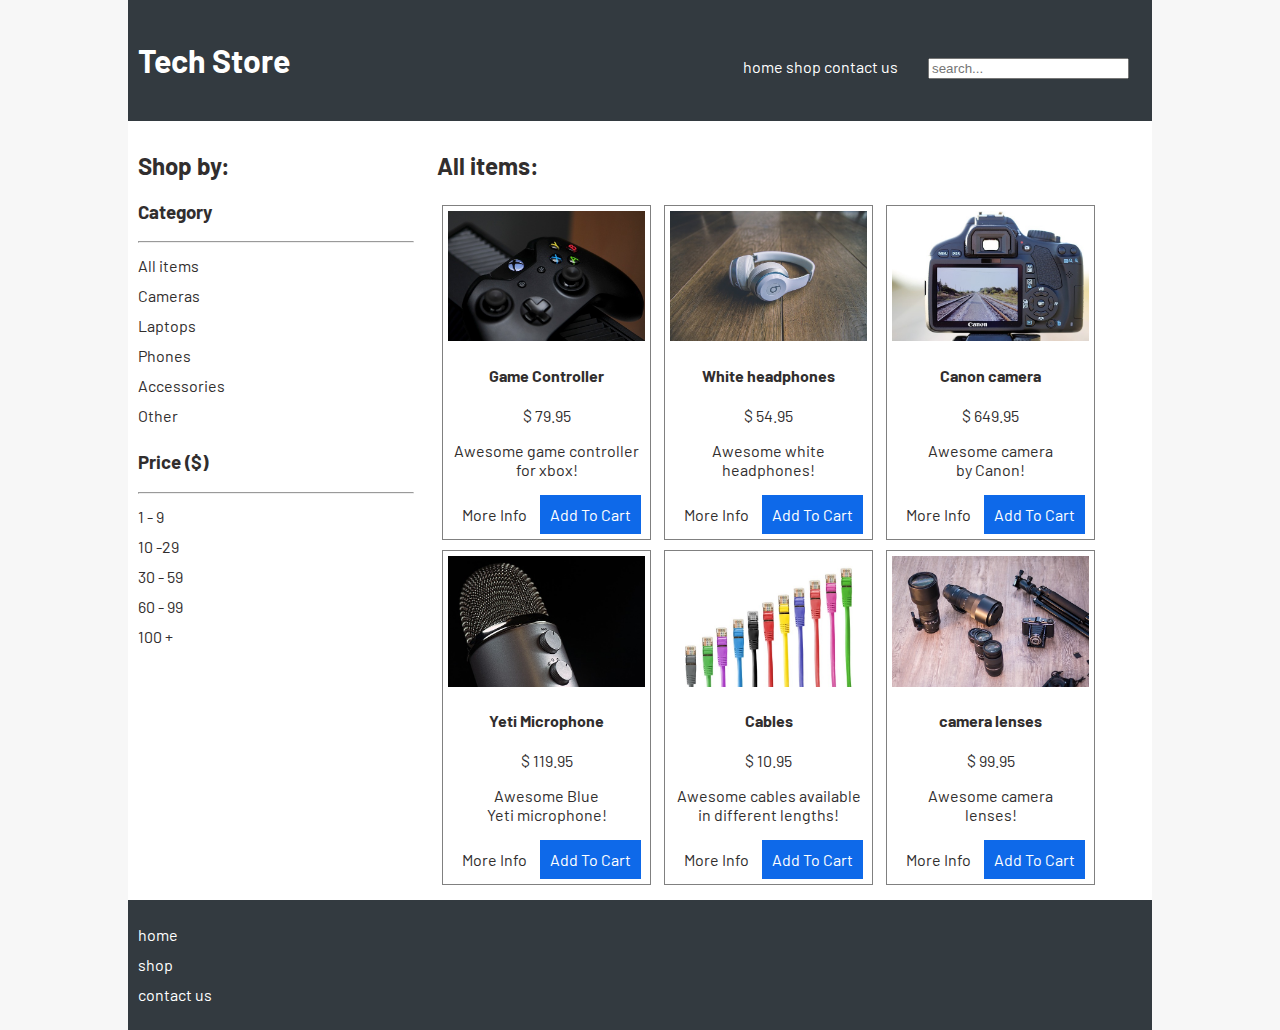
<file: tech-store-complete/index.html>
<!DOCTYPE html>
<html lang="en">
  <head>
    <meta charset="UTF-8">
    <meta name="viewport" content="width=device-width, initial-scale=1">
    <title>Tech Store</title>
    <link href="https://fonts.googleapis.com/css?family=Barlow" rel="stylesheet">
    <link rel="stylesheet" href="styles.css">
  </head>
  <body>

    <header>
      <h1>Tech Store</h1>
      <nav>
        <ul>
          <li><a href="index.html">home</a></li>
          <li><a href="">shop</a></li>
          <li><a href="contact.html">contact us</a></li>
        </ul>
      </nav>
      <input type="search" placeholder="search...">
    </header>
    
    <aside>
      <h2>Shop by:</h2>

      <section>
        <h3>Category</h3>
        <hr>
        <ul>
          <li>All items</li>
          <li>Cameras</li>
          <li>Laptops</li>
          <li>Phones</li>
          <li>Accessories</li>
          <li>Other</li>
        </ul>
      </section>

      <section>
        <h3>Price <span>($)</span></h3>
        <hr>
        <ul>
          <li>1 - 9</li>
          <li>10 -29</li>
          <li>30 - 59</li>
          <li>60 - 99</li>
          <li>100 +</li>
        </ul>
      </section>
      
    </aside>

    <!-- Main section to display products: -->
    <main>
      <h2>All items:</h2>
      <div class="product">
        <a href="product-detail.html">
          <img src="images/controller.jpg" alt="game controller picture">           
        </a>
        <h4><a href="product-detail.html">Game Controller</a></h4>
        <p>$ 79.95</p>
        <p>Awesome game controller<br> for xbox!</p>
        <a href="product-detail.html" class="button" >More Info</a>
        <a href="" class="button" id="position">Add To Cart</a>
      </div>

      <div class="product">
        <img src="images/headphones.jpg" alt="headphones picture">            
        <h4><a href="">White headphones</a></h4>
        <p>$ 54.95</p>
        <p>Awesome white<br> headphones!</p>
        <a href="" class="button">More Info</a>
        <a href="" class="button">Add To Cart</a>
      </div>

      <div class="product">
        <img src="images/camera.jpg" alt="camera picture">            
        <h4><a href="">Canon camera</a></h4>
        <p>$ 649.95</p>
        <p>Awesome camera<br> by Canon!</p>
        <a href="" class="button">More Info</a>
        <a href="" class="button">Add To Cart</a>
      </div>

      <div class="product">
        <img src="images/microphone.jpg" alt="microphone picture">            
        <h4><a href="">Yeti Microphone</a></h4>
        <p>$ 119.95</p>
        <p>Awesome Blue<br> Yeti microphone!</p>
        <a href="" class="button">More Info</a>
        <a href="" class="button">Add To Cart</a>
      </div>

      <div class="product">
        <img src="images/cables.jpg" alt="cables picture">            
        <h4><a href="">Cables</a></h4>
        <p>$ 10.95</p>
        <p>Awesome cables available<br> in different lengths!</p>
        <a href="" class="button">More Info</a>
        <a href="" class="button">Add To Cart</a>
      </div>

      <div class="product">
        <img src="images/lenses.jpg" alt="lenses picture">            
        <h4><a href="">camera lenses</a></h4>
        <p>$ 99.95</p>
        <p>Awesome camera<br> lenses!</p>
        <a href="" class="button">More Info</a>
        <a href="" class="button">Add To Cart</a>
      </div>

    </main>

    <footer>
      <nav>
        <ul>
            <li><a href="index.html">home</a></li>
            <li><a href="">shop</a></li>
            <li><a href="contact.html">contact us</a></li>
        </ul>
      </nav>
    </footer>

  </body>
</html>
</file>
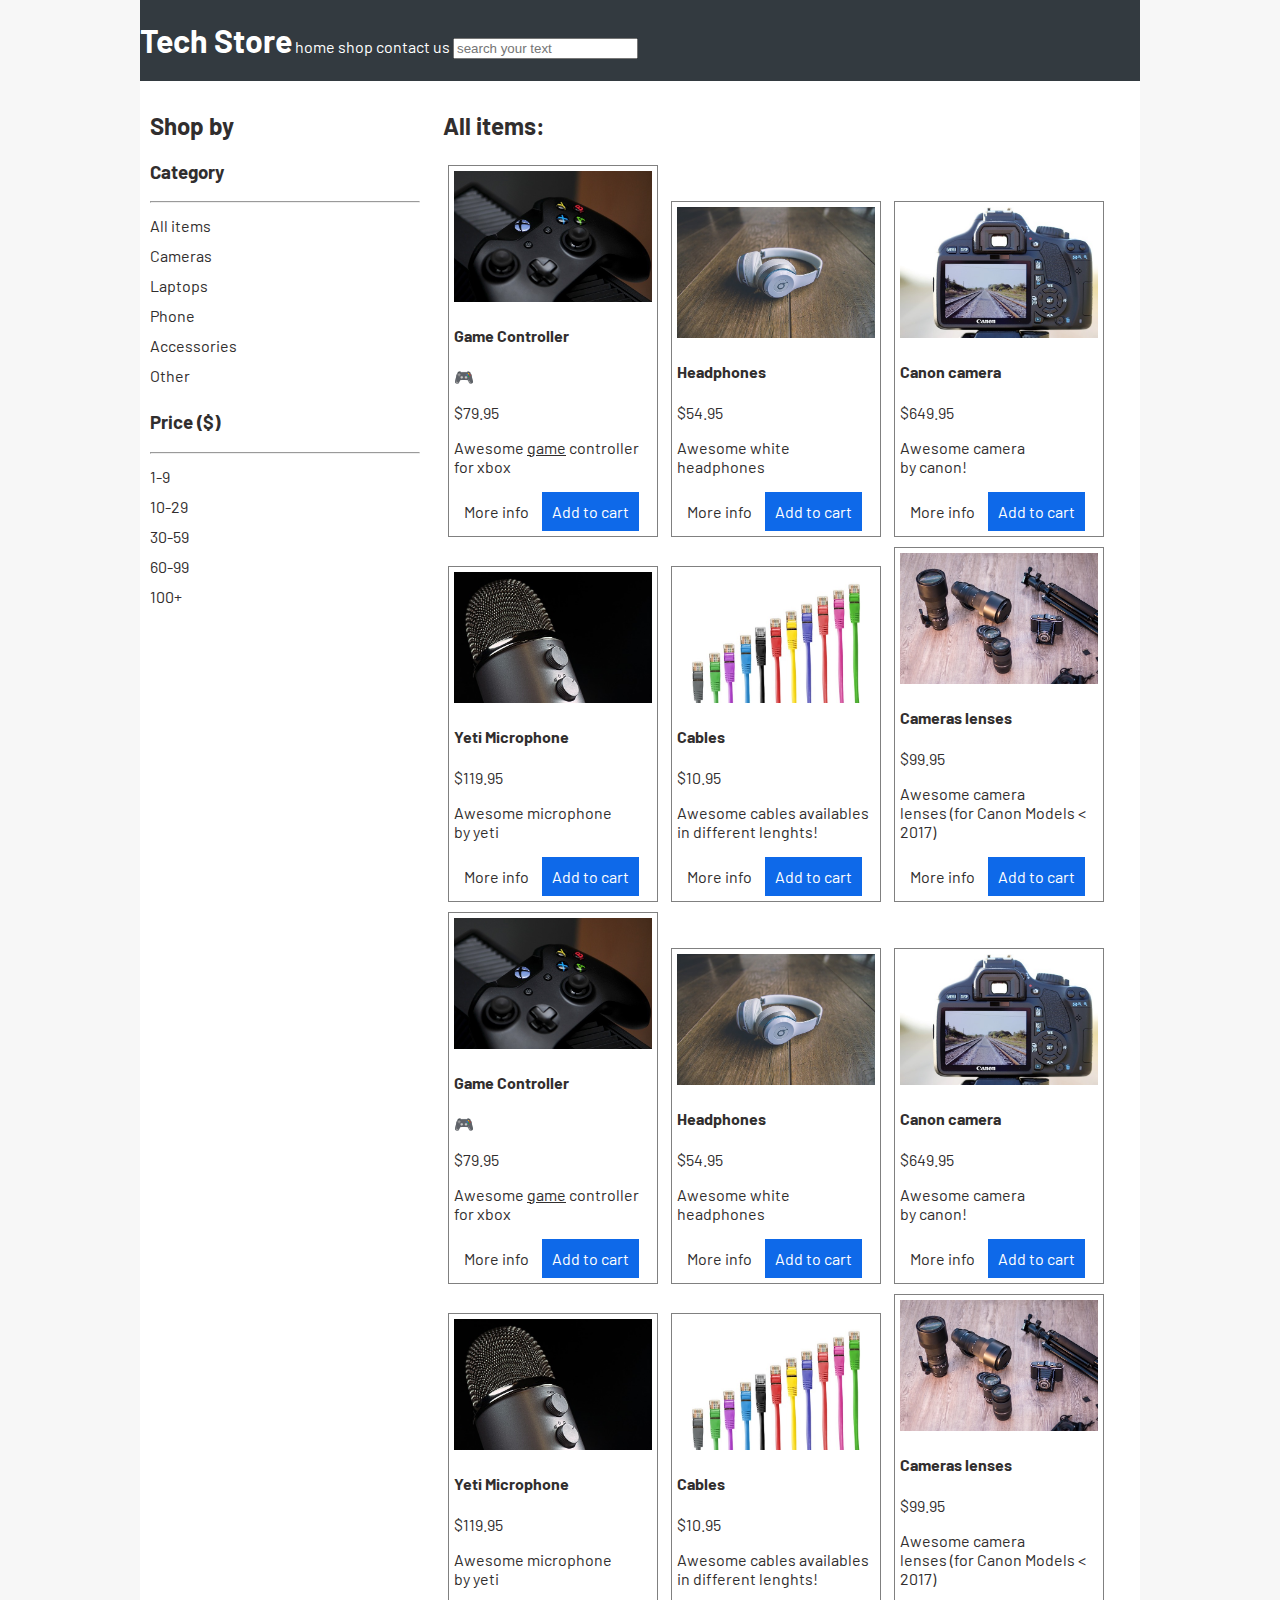
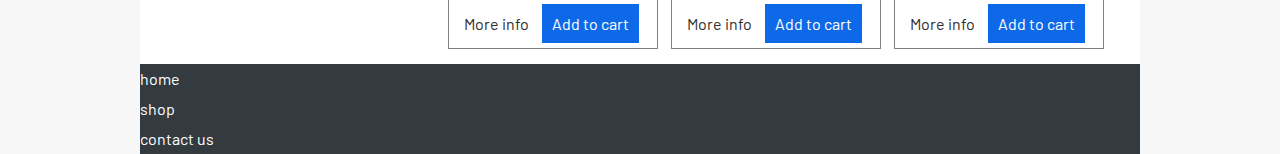
<file: html-css/tech-store/index.html>
<!DOCTYPE html>
<html lang="en">
<head> 
    <meta charset="UTF-8">
    <meta http-equiv="X-UA-Compatible" content="IE=edge">
    <meta name="viewport" content="width=device-width, initial-scale=1.0">
    <title>Tech Store</title>
    <link rel="preconnect" href="https://fonts.googleapis.com">
    <link rel="preconnect" href="https://fonts.gstatic.com" crossorigin>
    <link href="https://fonts.googleapis.com/css2?family=Barlow:ital,wght@0,100;0,200;0,300;0,400;0,500;0,600;0,700;0,800;0,900;1,100;1,200;1,300;1,400;1,500;1,600;1,700;1,800;1,900&display=swap" rel="stylesheet">
    <link rel="stylesheet" href="style.css">
</head>
<body>
    <header>
        <h1>Tech Store</h1>
        <nav>
            <ul>
                <li><a href="index.html">home</a></li>
                <li><a href="#link">shop</a></li>
                <li><a href="contact.html">contact us</a></li>
            </ul>
        </nav>
        <input type="search" placeholder="search your text">
    </header>

    <aside>
        <h2>Shop by</h2>
        <section>
            <h3>Category</h3>
            <hr>
            <ul>
                <li>All items</li>
                <li>Cameras</li>
                <li>Laptops</li>
                <li>Phone</li>
                <li>Accessories</li>
                <li>Other</li>
            </ul>
        </section>
        <section>
            <h3>Price <span>($)</span> </h3>
            <hr>
            <ul>
                <li>1-9</li>
                <li>10-29</li>
                <li>30-59</li>
                <li>60-99</li>
                <li>100+</li>
            </ul>
        </section>
    </aside>

    <main>
        <h2>All items:</h2>

        <div class="product">
            <a href="product-details.html">
                <img src="images/controller.jpg"  alt="a game controller">
            </a>
            <a href="product-details.html">
                <h4>Game Controller </h4>
            </a>
            &#127918;
            <p>$79.95</p>
            <p> Awesome <ins>game</ins> controller <br> for xbox</p>
            <a href="product-details.html" class="button">More info</a>
            <a href="" class="button">Add to cart</a>
        </div>

        <div class="product">
            <img src="images/headphones.jpg"  alt="a headphones">
            <a href="">
                <h4>Headphones</h4>
            </a>
            <p>$54.95</p>
            <p> Awesome white <br> headphones</p>
            <a class="button" href="">More info</a>
            <a class="button" href="">Add to cart</a>
        </div>

        <div class="product">
            <img src="images/camera.jpg"  alt="a camera picture">
            <a href="">
                <h4>Canon camera</h4>
            </a>
            <p>$649.95</p>
            <p> Awesome camera <br> by canon!</p>
            <a href="" class="button">More info</a>
            <a href="" class="button">Add to cart</a>
        </div>

        <div class="product">
            <img src="images/microphone.jpg"  alt="a microphone">
            <a href="">
                <h4>Yeti Microphone</h4>
            </a>
            <p>$119.95</p>
            <p> Awesome microphone <br> by yeti</p>
            <a href="" class="button">More info</a>
            <a href="" class="button">Add to cart</a>
        </div>

        <div class="product">
            <img src="images/cables.jpg"  alt="a cables picture">
            <a href="">
                <h4>Cables</h4>
            </a>
            <p>$10.95</p>
            <p> Awesome cables availables <br> in different lenghts!</p>
            <a class="button" href="">More info</a>
            <a class="button" href="">Add to cart</a>
        </div>

        <div class="product">
            <img src="images/lenses.jpg"  alt="a lenses">
            <a href="">
                <h4>Cameras lenses</h4>
            </a>
            <p>$99.95</p>
            <p> Awesome camera <br> lenses (for Canon Models &lt; 2017)</p>
            <a class="button" href="">More info</a>
            <a href="" class="button">Add to cart</a>
        </div>

        <div class="product">
            <a href="product-details.html">
                <img src="images/controller.jpg"  alt="a game controller">
            </a>
            <a href="product-details.html">
                <h4>Game Controller </h4>
            </a>
            &#127918;
            <p>$79.95</p>
            <p> Awesome <ins>game</ins> controller <br> for xbox</p>
            <a href="product-details.html" class="button">More info</a>
            <a href="" class="button">Add to cart</a>
        </div>

        <div class="product">
            <img src="images/headphones.jpg"  alt="a headphones">
            <a href="">
                <h4>Headphones</h4>
            </a>
            <p>$54.95</p>
            <p> Awesome white <br> headphones</p>
            <a class="button" href="">More info</a>
            <a class="button" href="">Add to cart</a>
        </div>

        <div class="product">
            <img src="images/camera.jpg"  alt="a camera picture">
            <a href="">
                <h4>Canon camera</h4>
            </a>
            <p>$649.95</p>
            <p> Awesome camera <br> by canon!</p>
            <a href="" class="button">More info</a>
            <a href="" class="button">Add to cart</a>
        </div>

        <div class="product">
            <img src="images/microphone.jpg"  alt="a microphone">
            <a href="">
                <h4>Yeti Microphone</h4>
            </a>
            <p>$119.95</p>
            <p> Awesome microphone <br> by yeti</p>
            <a href="" class="button">More info</a>
            <a href="" class="button">Add to cart</a>
        </div>

        <div class="product">
            <img src="images/cables.jpg"  alt="a cables picture">
            <a href="">
                <h4>Cables</h4>
            </a>
            <p>$10.95</p>
            <p> Awesome cables availables <br> in different lenghts!</p>
            <a class="button" href="">More info</a>
            <a class="button" href="">Add to cart</a>
        </div>

        <div class="product">
            <img src="images/lenses.jpg"  alt="a lenses">
            <a href="">
                <h4>Cameras lenses</h4>
            </a>
            <p>$99.95</p>
            <p> Awesome camera <br> lenses (for Canon Models &lt; 2017)</p>
            <a class="button" href="">More info</a>
            <a href="" class="button">Add to cart</a>
        </div>

    </main>

    <footer>
        <nav>
            <ul>
                <li><a href="index.html">home</a></li>
                <li><a href="#link">shop</a></li>
                <li><a href="contact.html">contact us</a></li>
            </ul>
        </nav>
    </footer>
</body>
</html>
</file>
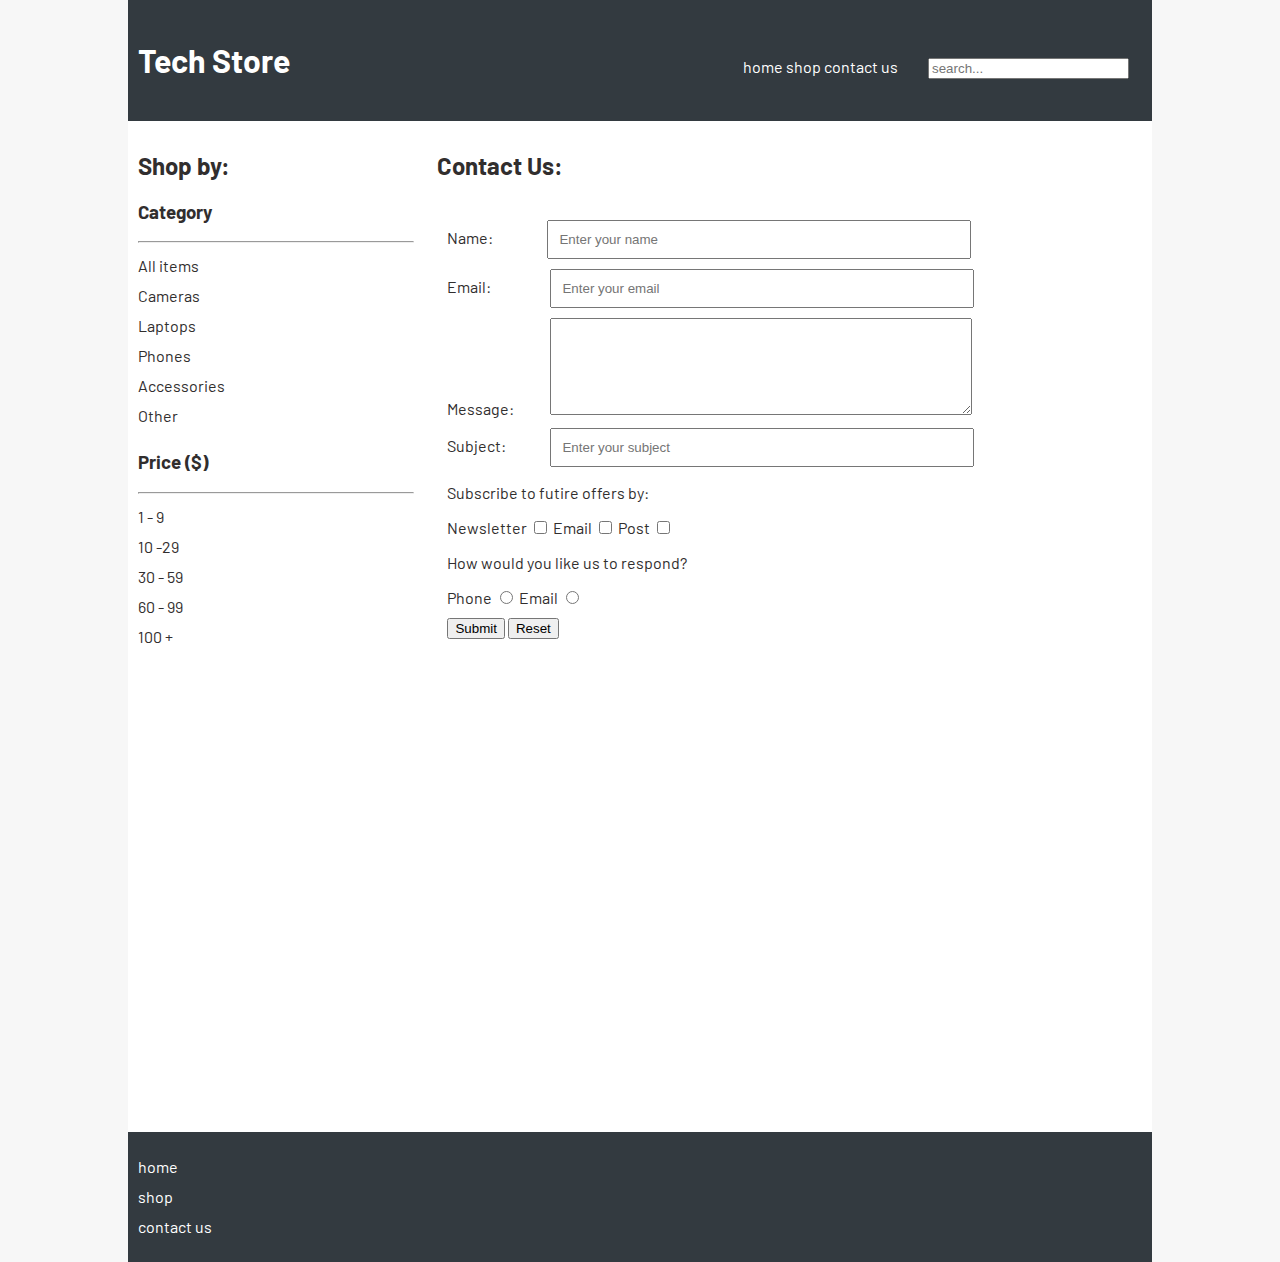
<file: tech-store-complete/contact.html>
<!DOCTYPE html>
<html lang="en">
  <head>
    <meta charset="UTF-8">
    <title>Tech Store: Product detail</title>
    <link href="https://fonts.googleapis.com/css?family=Barlow" rel="stylesheet">
    <link rel="stylesheet" href="styles.css">
  </head>
  <body>

    <header>
      <h1>Tech Store</h1>
      <nav>
        <ul>
          <li><a href="index.html">home</a></li>
          <li><a href="">shop</a></li>
          <li><a href="contact.html">contact us</a></li>
        </ul>
      </nav>
      <input type="search" placeholder="search...">
    </header>
    
    <aside>
      <h2>Shop by:</h2>

      <section>
        <h3>Category</h3>
        <hr>
        <ul>
          <li>All items</li>
          <li>Cameras</li>
          <li>Laptops</li>
          <li>Phones</li>
          <li>Accessories</li>
          <li>Other</li>
        </ul>
      </section>

      <section>
        <h3>Price <span>($)</span></h3>
        <hr>
        <ul>
          <li>1 - 9</li>
          <li>10 -29</li>
          <li>30 - 59</li>
          <li>60 - 99</li>
          <li>100 +</li>
        </ul>
      </section>
      
    </aside>

    <main>
      <h2>Contact Us:</h2>
      
      <form>

        <div class="inline">
            <label for="name">Name:</label><input type="text" placeholder="Enter your name" id="name" name="name">
        </div>

        <div class="inline">
            <label for="email">Email:</label> <input type="email" placeholder="Enter your email" id="email" name="email">
        </div>

        <div class="inline">
            <label for="message">Message:</label> <textarea cols="30" rows="5" id="message" name="message"></textarea>
        </div>

        <!-- <div>
          <label for="subject">Subject:</label>
          <select id="subject">
            <optgroup label="Product issues">
                <option value="returns">Returns</option>
                <option value="faulty_item">Faulty item</option>
            </optgroup>
            <optgroup label="Delivery">
                <option value="delivery">Delivery info</option>
                <option value="order_tracking">Tracking my order</option>
            </optgroup>
            <optgroup label="Other">
                <option value="advice">Advice</option>
                <option value="other">Other</option>
            </optgroup>
          </select>
        </div> -->

        <div class="inline">
          <label for="subject">Subject:</label>
          <input type="text" list="subjects" id="subject" placeholder="Enter your subject">
          <datalist id="subjects">
            <option value="returns">
            <option value="faulty item">
            <option value="delivery">
            <option value="order tracking">
            <option value="advice">
            <option value="other">
          </datalist>
        </div>

        <div>
          <p>Subscribe to futire offers by:</p>
          <label for="newsletter">Newsletter</label>
          <input type="checkbox" id="newsletter" name="subscribe" value="newsletter">
          <label for="email">Email</label>
          <input type="checkbox" id="email" name="subscribe" value="email">
          <label for="post">Post</label>
          <input type="checkbox" id="post" name="subscribe" value="post">
        </div>

        <div>
          <p>How would you like us to respond?</p>
          <label for="phoneResponse">Phone</label>
          <input type="radio" id="phoneResponse" name="response" value="phone">
          <label for="emailResponse">Email</label>
          <input type="radio" id="emailResponse" name="response" value="email">
        </div>

        <div>
          <input type="submit">
          <input type="reset">
          <!-- <button type="submit">Send message</button> -->
        </div>
      </form>

      <iframe width="600" height="450" frameborder="0" style="border:0" src="https://www.google.com/maps/embed/v1/place?q=place_id:ChIJ-7m057a1j4AR2VBPVzJDemk&key=AIzaSyC6wL6CxXcuo17n4erBWa6Uaz4DOP2e-Ag" allowfullscreen></iframe>

    </main>

    <footer>
      <nav>
        <ul>
            <li><a href="index.html">home</a></li>
            <li><a href="">shop</a></li>
            <li><a href="contact.html">contact us</a></li>
        </ul>
      </nav>
    </footer>

  </body>
</html>
</file>
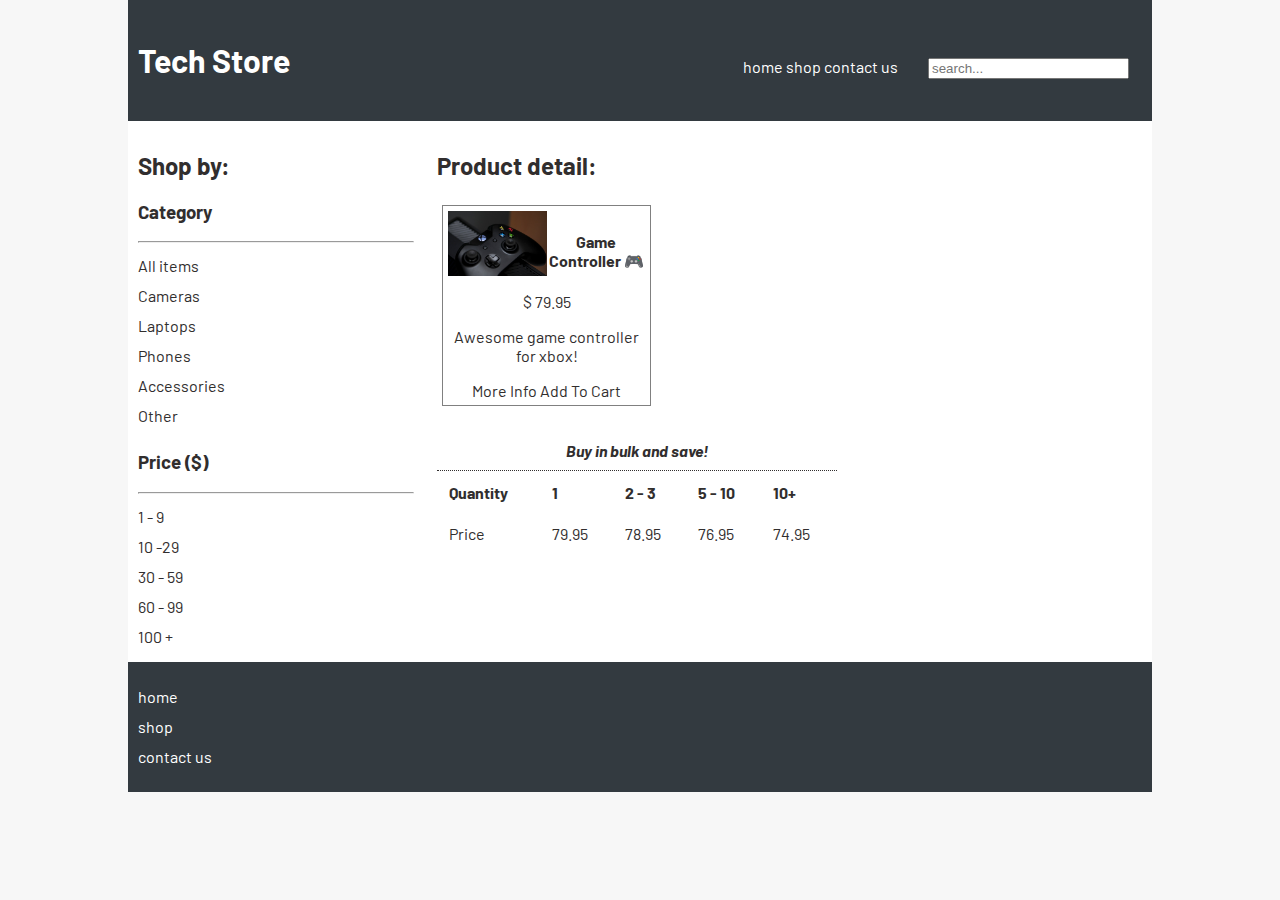
<file: tech-store-complete/product-detail.html>
<!DOCTYPE html>
<html lang="en">
  <head>
    <meta charset="UTF-8">
    <title>Tech Store: Product detail</title>
    <link href="https://fonts.googleapis.com/css?family=Barlow" rel="stylesheet">
    <link rel="stylesheet" href="styles.css">
  </head>
  <body>

    <header>
      <h1>Tech Store</h1>
      <nav>
        <ul>
          <li><a href="index.html">home</a></li>
          <li><a href="">shop</a></li>
          <li><a href="contact.html">contact us</a></li>
        </ul>
      </nav>
      <input type="search" placeholder="search...">
    </header>
    
    <aside>
      <h2>Shop by:</h2>

      <section>
        <h3>Category</h3>
        <hr>
        <ul>
          <li>All items</li>
          <li>Cameras</li>
          <li>Laptops</li>
          <li>Phones</li>
          <li>Accessories</li>
          <li>Other</li>
        </ul>
      </section>

      <section>
        <h3>Price <span>($)</span></h3>
        <hr>
        <ul>
          <li>1 - 9</li>
          <li>10 -29</li>
          <li>30 - 59</li>
          <li>60 - 99</li>
          <li>100 +</li>
        </ul>
      </section>
      
    </aside>

    <!-- Main section to display products: -->
    <main>
      <h2>Product detail:</h2>
      <div class="product product-detail">
        <a href="product-detail.html">
          <img src="images/controller.jpg" alt="game controller picture">           
        </a>
        <h4><a href="product-detail.html">Game Controller</a> &#127918; </h4>
        <p>$ 79.95</p>
        <p>Awesome game controller<br> for xbox!</p>
        <a href="product-detail.html">More Info</a>
        <a href="">Add To Cart</a>
      </div>

      <table>
        <caption>Buy in bulk and save!</caption>
        <thead>
          <tr>
            <th>Quantity</th>
            <th>1</th>
            <th>2 - 3</th>
            <th>5 - 10</th>
            <th>10+</th>
          </tr>
        </thead>
        <tbody>
          <tr>
            <td>Price</td>
            <td>79.95</td>
            <td>78.95</td>
            <td>76.95</td>
            <td>74.95</td>
          </tr>
        </tbody>
      </table>
    </main>

    <footer>
      <nav>
        <ul>
            <li><a href="index.html">home</a></li>
            <li><a href="">shop</a></li>
            <li><a href="contact.html">contact us</a></li>
        </ul>
      </nav>
    </footer>

  </body>
</html>
</file>
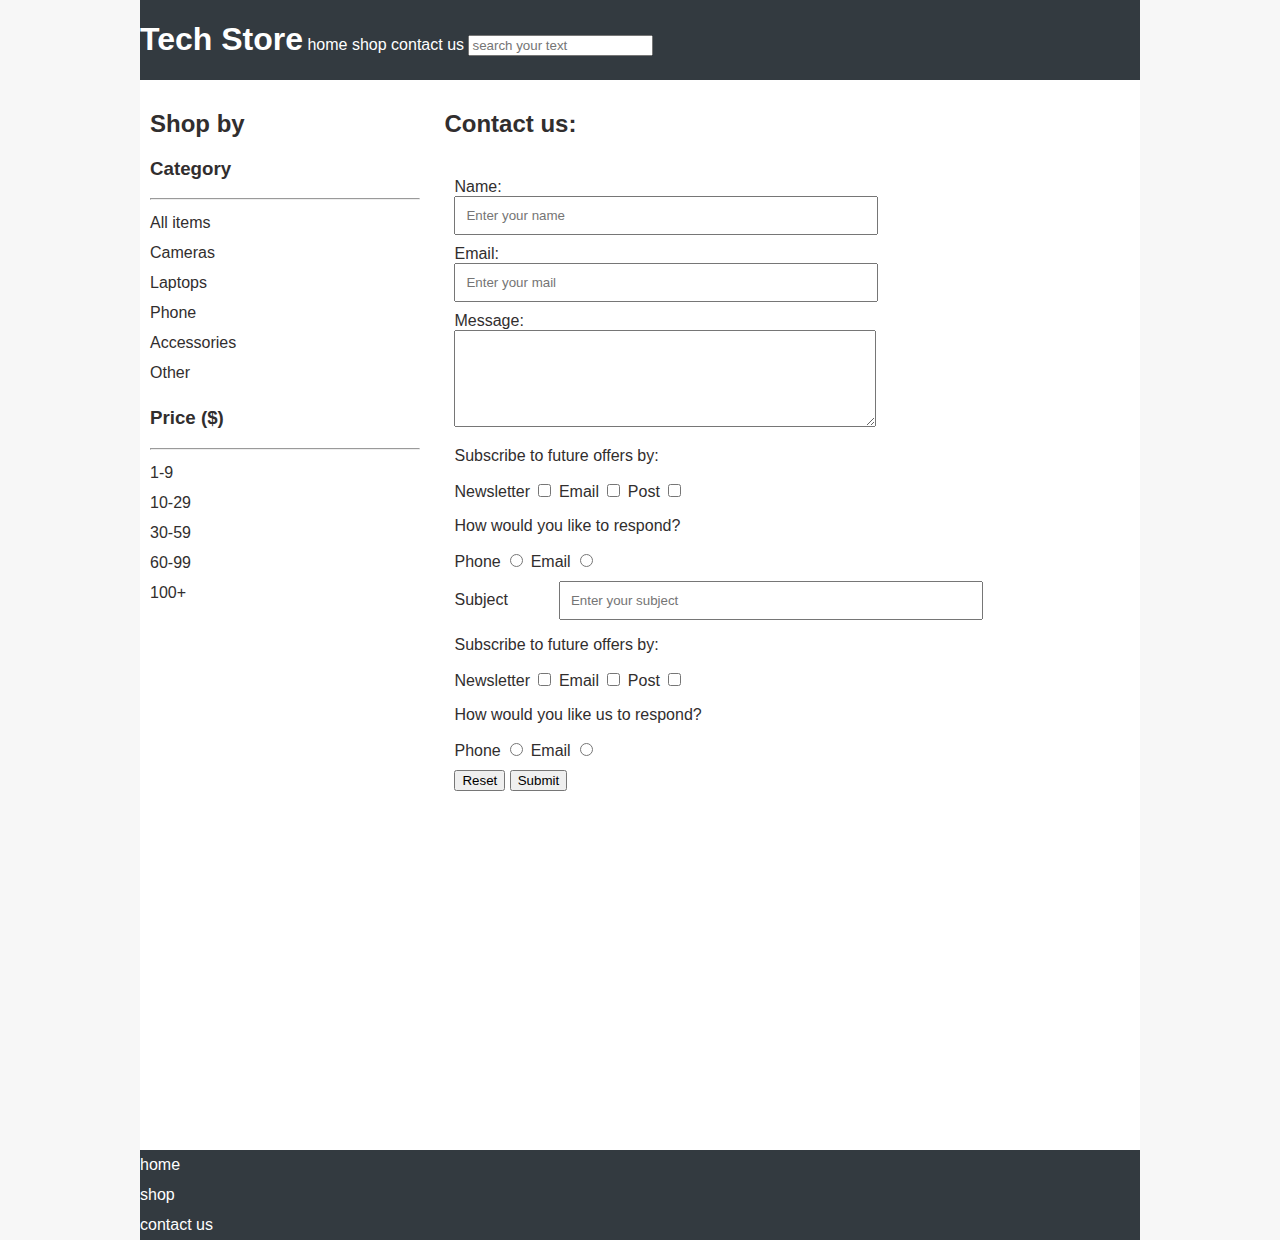
<file: html-css/tech-store/contact.html>
<!DOCTYPE html>
<html lang="en">
<head>
    <meta charset="UTF-8">
    <meta http-equiv="X-UA-Compatible" content="IE=edge">
    <meta name="viewport" content="width=device-width, initial-scale=1.0">
    <link rel="stylesheet" href="style.css">
    <title>Tech Store: Product details</title>
</head>
<body>
    <header>
        <h1>Tech Store</h1>
        <nav>
            <ul>
                <li><a href="index.html">home</a></li>
                <li><a href="#link">shop</a></li>
                <li><a href="contact.html">contact us</a></li>
            </ul>
        </nav>
        <input type="search" placeholder="search your text">
    </header>

    <aside>
        <h2>Shop by</h2>
        <section>
            <h3>Category</h3>
            <hr>
            <ul>
                <li>All items</li>
                <li>Cameras</li>
                <li>Laptops</li>
                <li>Phone</li>
                <li>Accessories</li>
                <li>Other</li>
            </ul>
        </section>
        <section>
            <h3>Price <span>($)</span> </h3>
            <hr>
            <ul>
                <li>1-9</li>
                <li>10-29</li>
                <li>30-59</li>
                <li>60-99</li>
                <li>100+</li>
            </ul>
        </section>
    </aside>

    <main>
        <h2>Contact us:</h2>

        <form action="" method="">
            <div class="inline">
                <label for="name">Name:<input name="name" id="name" type="text" placeholder="Enter your name"></label>
            </div>

            <div class="inline">
                <label for="email">Email: <input name="email" id="email" type="email" placeholder="Enter your mail"></label>
            </div>

            <div class="inline">
                <label for="message">Message: <textarea name="message" id="message" cols="30" rows="5"></textarea></label>
            </div>

            <div>
                <p>Subscribe to future offers by:</p>
                <label for="newsletter">Newsletter</label>
                <input type="checkbox" id="newsletter" name="subscribe" value="newsletter">

                <label for="email">Email</label>
                <input type="checkbox" id="email" name="subscribe" value="email">

                <label for="post">Post</label>
                <input type="checkbox" id="post" name="subscribe" value="post">
            </div>

            <div>
                <p>How would you like to respond?</p>
                <label for="phoneResponse">Phone</label>
                <input type="radio" id="phoneResponse" name="response" value="phone">

                <label for="emailResponse">Email</label>
                <input type="radio" id="emailResponse" name="response" value="email">
            </div>

            <!-- <div>
                <select id="subject">Subject:</select>
                <select id="subject">
                <select id="subject" multiple per dare scelte multiple >
                    <optgroup label="Product issues">
                        <option value="returns">Returns</option>
                        <option value="faulty_item">Faulty item</option>
                    </optgroup>
                    <optgroup label="Delivery">
                        <option value="delivery">Delivery info</option>
                        <option value="order_tracking">Order tracking</option>
                    </optgroup>
                    <optgroup label="Other"> 
                        <option value="advice">Advice</option>
                        <option value="other">Other</option>
                    </optgroup>
                </select>
            </div> -->

            <div class="inline">
                <label for="subject">Subject</label>
                <input list="subjects" type="text" id="subject" placeholder="Enter your subject">
                <datalist id="subjects">
                    <option value="returns"></option>
                    <option value="faulty items"></option>
                    <option value="delivery"></option>
                    <option value="order tracking"></option>
                    <option value="advice"></option>
                    <option value="other"></option>
                </datalist>
            </div>

            <div>
                <p>Subscribe to future offers by:</p>
                <label for="newsletter">Newsletter</label>
                <input type="checkbox" id="newsletter" name="subscribe" value="newsletter">
                <label for="email">Email</label>
                <input type="checkbox" id="email" name="subscribe" value="email">
                <label for="post">Post</label>
                <input type="checkbox" id="post" name="subscribe" value="post">
            </div> 

            <div>
                <p>How would you like us to respond?</p>
                <label for="phoneResponse">Phone</label>
                <input type="radio" id="phoneResponse" name="response" value="phone">
                <label for="emailResponse">Email</label>
                <input type="radio" id="emailResponse" name="response" value="email">
            </div>

            <div>
                <!-- <input type="submit"> -->
                <input type="reset">
                <button type="submit">Submit</button>
            </div>

        </form>

        <!-- <form>
            <input type="number">
            <input type="password">
            <input type="date">
            <input type="color">
            <input type="range" min="1" max="10" value="1">
        </form> -->

        <!-- <iframe src="" width="800px" height="600px">
            <p>Your browser don't support iframes</p>
        </iframe> -->

        <iframe width="560" height="315" src="https://www.youtube.com/embed/qhP_rnPrXOw" title="YouTube video player" frameborder="0" allow="accelerometer; autoplay; clipboard-write; encrypted-media; gyroscope; picture-in-picture" allowfullscreen></iframe>

        <!-- <iframe
        width="450"
        height="250"
        frameborder="0" style="border:0"
        src="https://maps.googleapis.com/maps/api/staticmap?center=Berkeley,CA&zoom=14&size=400x400&key=AIzaSyCkxRK4nsRKg_tZHagBHz-d9ySd9bgtGcE" allowfullscreen> -->
        <!-- </iframe> -->
        
    </main>

    <footer>
        <nav>
            <ul>
                <li><a href="index.html">home</a></li>
                <li><a href="#link">shop</a></li>
                <li><a href="contact.html">contact us</a></li>
            </ul>
        </nav>
    </footer>
</body>
</html>
</file>
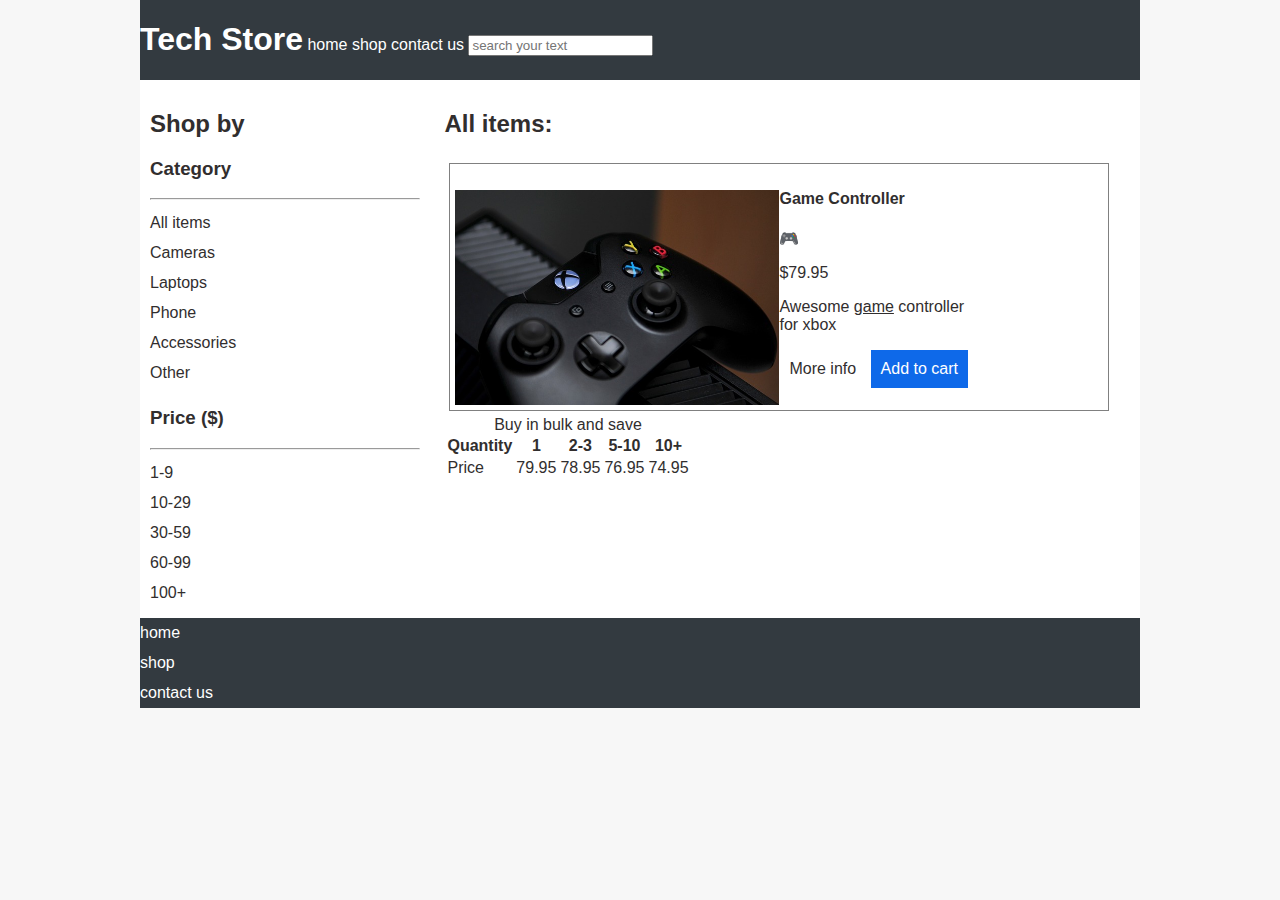
<file: html-css/tech-store/product-details.html>
<!DOCTYPE html>
<html lang="en">
<head>
    <meta charset="UTF-8">
    <meta http-equiv="X-UA-Compatible" content="IE=edge">
    <meta name="viewport" content="width=device-width, initial-scale=1.0">
    <link rel="stylesheet" href="style.css">
    <title>Tech Store: Product details</title>
</head>
<body>
    <header>
        <h1>Tech Store</h1>
        <nav>
            <ul>
                <li><a href="index.html">home</a></li>
                <li><a href="#link">shop</a></li>
                <li><a href="contact.html">contact us</a></li>
            </ul>
        </nav>
        <input type="search" placeholder="search your text">
    </header>

    <aside>
        <h2>Shop by</h2>
        <section>
            <h3>Category</h3>
            <hr>
            <ul>
                <li>All items</li>
                <li>Cameras</li>
                <li>Laptops</li>
                <li>Phone</li>
                <li>Accessories</li>
                <li>Other</li>
            </ul>
        </section>
        <section>
            <h3>Price <span>($)</span> </h3>
            <hr>
            <ul>
                <li>1-9</li>
                <li>10-29</li>
                <li>30-59</li>
                <li>60-99</li>
                <li>100+</li>
            </ul>
        </section>
    </aside>

    <main>
        <h2>All items:</h2>

        <div class="product product-detail">
            <a href="product-details.html">
                <img src="images/controller.jpg" alt="a game controller">
            </a>
            <a href="product-details.html">
                <h4>Game Controller </h4>
            </a>
            &#127918;
            <p>$79.95</p>
            <p> Awesome <ins>game</ins> controller <br> for xbox</p>
            <a class="button" href="">More info</a>
            <a class="button" id="position" href="">Add to cart</a>
        </div>

        <table>
            <caption>Buy in bulk and save</caption>
            <thead>            
                <tr>
                    <th>Quantity</th>
                    <th>1</th>
                    <th>2-3</th>
                    <th>5-10</th>
                    <th>10+</th>
                </tr>
           </thead>
           <tbody>
                <tr>
                    <td>Price</td>
                    <td>79.95</td>
                    <td>78.95</td>
                    <td>76.95</td>
                    <td>74.95</td>
                </tr>
           </tbody>
        </table>

    </main>

    <!-- <div style="overflow: auto;">
        <img src="images/controller.jpg" style="float: left;" alt="">
        <p>hello</p>
    </div> -->

    <!-- <div style="overflow: auto;">
        <img src="images/controller.jpg" style="float: left;" alt="">
        <p style="float:right;">hello</p>
        <p>Not floated</p>
    </div> -->

    <footer>
        <nav>
            <ul>
                <li><a href="index.html">home</a></li>
                <li><a href="#link">shop</a></li>
                <li><a href="contact.html">contact us</a></li>
            </ul>
        </nav>
    </footer>
</body>
</html>
</file>
<file: tech-store-complete/styles.css>
html {
  background: #f7f7f7;
}

body {
  font-family: 'Barlow', sans-serif;
  background: white;
  margin: 0 auto;
  color: rgb(49, 46, 46);
  text-align: center;
}

header, footer {
  background: #333a40;
  color: white;
  padding: 20px 10px;
}

input[type="search"] {
  width: 100%;
}

ul {
  margin: 0;
  padding: 0;
}

li {
  list-style: none;
  line-height: 30px;
}

a {
  text-decoration: none;
  color: inherit;
}

a:hover {
  color: #0e69e9;
}

header li {
  display: inline;
}

header h1, nav {
  display: inline-block;
}

header h1 {
  width: 100%;
}

.product {
  box-sizing: border-box;
  border: 1px solid grey;
  /* width: 30%; */
  margin: 5px;
  padding: 5px;
  width: 100%;
  text-align: center;
}

img {
  max-width: 100%;
}

.button {
  padding: 10px;
  display: inline-block;
}

.button:last-of-type {
  background: #0e69e9;
  color: white;
}

/* Product detail page */
.product-detail {
  width: 660px;
}

.product-detail img {
  max-width: 50%;
  float: left;
}

/* Contact us */
form {
  padding: 10px;
  margin: 10px 0;
  width: 600px;
}

form > div {
  margin: 10px 0;
}

.inline label {
  display: inline-block;
  width: 100px;
}

input[type="text"], input[type="email"], textarea {
  padding: 10px;
  width: 400px;
}

/* Table */
table {
  width: 400px;
  text-align: left;
  margin: 20px 0;
}

caption {
  font-weight: bold;
  font-style: italic;
  border-bottom: 1px dotted;
  padding: 10px; 
}

th, td {
  padding: 10px;
}

tr:hover {
  background: #f5f5f5;
}

@media (min-width: 800px) {

  input[type="search"] {
    width: 40%;
    margin-left: 2em;
  }

  .product {
    display: inline-block;
    width: 48%;
  }

}

@media (min-width: 1000px) {
  body {
    text-align: left;
  }

  header h1 {
     width: 60%;
  }

  main {
    width: 68%;
    display: inline-block;
    padding: 10px;
  }

  aside {
    width: 27%;
    display: inline-block;
    vertical-align: top;
    padding: 10px;
  }
}

@media (min-width: 1200px) {
  body {
    max-width: 80vw;
  }

  .product {
    width: 30%;
  }

  input[type="search"] {
    width: 20%;
  }
}
</file>
<file: html-css/tech-store/style.css>
html {
    background: #f7f7f7;
}

body {
    background: white;
    max-width: 1000px;
    margin: 0 auto;
    font-family: 'Barlow', sans-serif;   
    color: rgb(49,46,46);
}

ul{
    margin: 0;
    padding: 0;
}

li{
    list-style: none;
    line-height: 30px;
}

a{
    text-decoration: none;
    color: inherit;
}

a:hover{
    color: blue ;
}

header li{
    display: inline;
}

header h1, nav{
    display: inline-block;
}

main{
    width: 680px;
    display: inline-block;
    padding: 10px;
}

aside{
    width: 270px;
    display: inline-block;
    vertical-align: top;
    padding: 10px;
}

header,footer {
    color: white;
    background:#333a40;
}

.product {
    border: 1px solid grey;
    width: 210px;
    margin: 5px;
    padding: 5px;
    display: inline-block;
    box-sizing: border-box;
}

img{
    max-width: 100%;
}

.button{
    padding: 10px;
    display: inline-block;
}

.button:last-of-type{
    background-color: #0e69e9;
    color: white;
}

/* product-detail-page */
.product-detail{
    width: 660px;
}

.product-detail img{
    max-width: 50%;
    float: left;
}

/* contact us */
form {
    padding: 10px;
    margin: 10px 0;
    width: 600px;
}

form > div{
    margin: 10px 0;
}
.inline label{
    width: 100px;
    display: inline-block;
}

input[type="text"], input[type="email"], textarea {
    padding: 10px;
    width: 400px;
}
</file>
